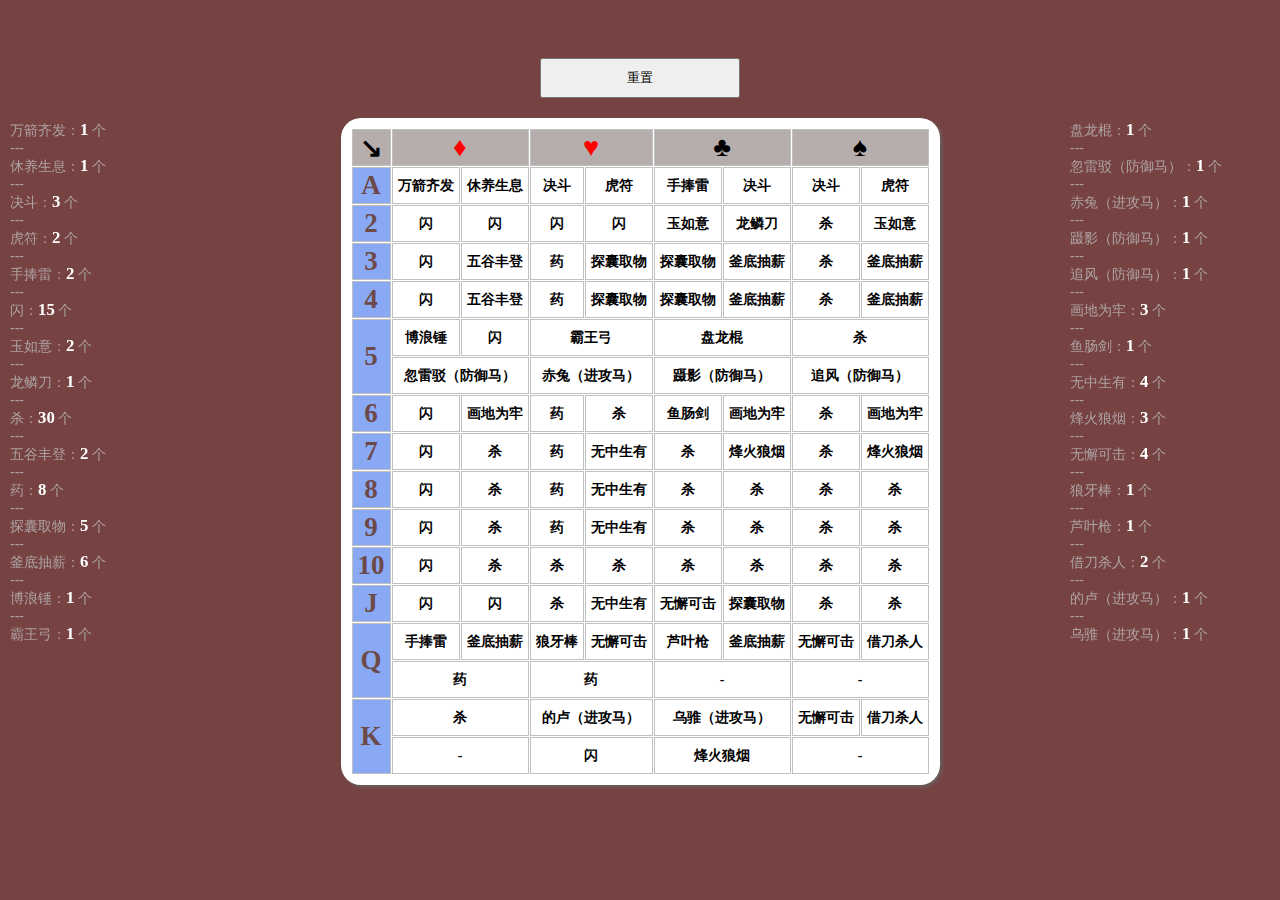
<file: Hero/Hero.html>
<!DOCTYPE html>
<html>
    <head>
        <meta charset="utf-8" />
        <title>英雄杀简易记牌器</title>
        <script src="./js/jquery-1.10.2.min.js"></script>
        <style>

            body {
                font-size: 18px;
                background-color: #764242;
            }

            .container {
                border-radius: 20px;
                box-shadow: 2px 2px 4px #676161;
                min-height: 200px;
                min-width: 200px;
                position: relative;
                top: 70px;
                margin: 0 auto;
                padding: 10px;
                background-color: #fff;
            }

            .th {
                font-size: 150%;
                background-color: #b6adad;
            }

            .lth {
                font-size: 150%;
                background-color: #8aa9f4;
                color: #6d4a4a;
            }

            .fangkuai, .hongtao {
                color: red;
            }

            .meihua, heitao {
                color: #000;
            }

            th, td {
                position: relative;
                border: 1px solid silver;
                margin: 0;
                padding: 0;
                text-align: center;
                height: 35px;
            }

            td {
                font-size: 14px;
                padding: 0 5px;
                font-weight: bold;
                cursor: pointer;
            }

            .selected {
                background-color: #00a9ba;
                color: #fff;
            }

            .reset {
                display: block;
                width: 200px;
                height: 40px;
                text-align: center;
                line-height: 20px;
                margin: 0 auto;
                position: relative;
                top: 50px;
            }

            .resultl {
                top: 120px;
                left: 10px;
                position: fixed;
                width: 200px;
                color: #aea2a2;
                font-size: 14px;
            }

            .resultr {
                top: 120px;
                right: 10px;
                position: fixed;
                width: 200px;
                color: #aea2a2;
                font-size: 14px;
            }

            .red {
                color: #fff;
                font-size: 120%;
            }

        </style>
    </head>

    <body>

        <div class="resultl"></div>

        <div class="resultr"></div>
        
        <button class="reset">重置</button>

        <table class="container" cellspacing="1" cellpadding="0">

            <tr>
                <th class="th">↘</th>
                <th class="th fangkuai" colspan="2">♦</th>
                <th class="th hongtao" colspan="2">♥</th>
                <th class="th meihua" colspan="2">♣</th>
                <th class="th heitao" colspan="2">♠</th>
            </tr>

            <tr>
                <td class="lth">A</td>
                <td>万箭齐发</td>
                <td>休养生息</td>
                <td>决斗</td>
                <td>虎符</td>
                <td>手捧雷</td>
                <td>决斗</td>
                <td>决斗</td>
                <td>虎符</td>
            </tr>

            <tr>
                <td class="lth">2</td>
                <td>闪</td>
                <td>闪</td>
                <td>闪</td>
                <td>闪</td>
                <td>玉如意</td>
                <td>龙鳞刀</td>
                <td>杀</td>
                <td>玉如意</td>
            </tr>

            <tr>
                <td class="lth">3</td>
                <td>闪</td>
                <td>五谷丰登</td>
                <td>药</td>
                <td>探囊取物</td>
                <td>探囊取物</td>
                <td>釜底抽薪</td>
                <td>杀</td>
                <td>釜底抽薪</td>
            </tr>

            <tr>
                <td class="lth">4</td>
                <td>闪</td>
                <td>五谷丰登</td>
                <td>药</td>
                <td>探囊取物</td>
                <td>探囊取物</td>
                <td>釜底抽薪</td>
                <td>杀</td>
                <td>釜底抽薪</td>
            </tr>
            
            <tr>
                <td class="lth" rowspan="2">5</td>
                <td>博浪锤</td>
                <td>闪</td>
                <td colspan="2">霸王弓</td>
                <td colspan="2">盘龙棍</td>
                <td colspan="2">杀</td>
            </tr>

            <tr>
                <td colspan="2">忽雷驳（防御马）</td>
                <td colspan="2">赤兔（进攻马）</td>
                <td colspan="2">蹑影（防御马）</td>
                <td colspan="2">追风（防御马）</td>
            </tr>

            <tr>
                <td class="lth">6</td>
                <td>闪</td>
                <td>画地为牢</td>
                <td>药</td>
                <td>杀</td>
                <td>鱼肠剑</td>
                <td>画地为牢</td>
                <td>杀</td>
                <td>画地为牢</td>
            </tr>

            <tr>
                <td class="lth">7</td>
                <td>闪</td>
                <td>杀</td>
                <td>药</td>
                <td>无中生有</td>
                <td>杀</td>
                <td>烽火狼烟</td>
                <td>杀</td>
                <td>烽火狼烟</td>
            </tr>

            <tr>
                <td class="lth">8</td>
                <td>闪</td>
                <td>杀</td>
                <td>药</td>
                <td>无中生有</td>
                <td>杀</td>
                <td>杀</td>
                <td>杀</td>
                <td>杀</td>
            </tr>

            <tr>
                <td class="lth">9</td>
                <td>闪</td>
                <td>杀</td>
                <td>药</td>
                <td>无中生有</td>
                <td>杀</td>
                <td>杀</td>
                <td>杀</td>
                <td>杀</td>
            </tr>

            <tr>
                <td class="lth">10</td>
                <td>闪</td>
                <td>杀</td>
                <td>杀</td>
                <td>杀</td>
                <td>杀</td>
                <td>杀</td>
                <td>杀</td>
                <td>杀</td>
            </tr>

            <tr>
                <td class="lth">J</td>
                <td>闪</td>
                <td>闪</td>
                <td>杀</td>
                <td>无中生有</td>
                <td>无懈可击</td>
                <td>探囊取物</td>
                <td>杀</td>
                <td>杀</td>
            </tr>

            <tr>
                <td class="lth" rowspan="2">Q</td>
                <td>手捧雷</td>
                <td>釜底抽薪</td>
                <td>狼牙棒</td>
                <td>无懈可击</td>
                <td>芦叶枪</td>
                <td>釜底抽薪</td>
                <td>无懈可击</td>
                <td>借刀杀人</td>
            </tr>

            <tr>
                <td colspan="2">药</td>
                <td colspan="2">药</td>
                <td class="none" colspan="2">-</td>
                <td class="none" colspan="2">-</td>
            </tr>

            <tr>
                <td class="lth" rowspan="2">K</td>
                <td colspan="2">杀</td>
                <td colspan="2">的卢（进攻马）</td>
                <td colspan="2">乌骓（进攻马）</td>
                <td>无懈可击</td>
                <td>借刀杀人</td>
            </tr>

            <tr>
                <td class="none" colspan="2">-</td>
                <td colspan="2">闪</td>
                <td colspan="2">烽火狼烟</td>
                <td class="none" colspan="2">-</td>
            </tr>

        </table>

        <script>

            function calculate () {

                var tds = $( 'td' );
                var results = {
                    all: {},
                    selected: {}
                };

                tds.each( function () {

                    var thisTd = $( this );
                    if ( thisTd.hasClass( 'lth' ) 
                        || thisTd.hasClass( 'none' ) )
                        return;
                    var text = thisTd.text();

                    !results.all[ text ]
                        ? ( results.all[ text ] = 1 )
                        : results.all[ text ] ++;

                    if ( results.selected[ text ] == undefined )
                        results.selected[ text ] = 0;

                    if ( thisTd.hasClass( 'selected' ) )
                        results.selected[ text ] ++;

                } );

                // display
                var outl = [ ], outr = [ ], countr = 0;;
                for (var key in results.all) {

                    countr ++;
                    var handler = countr > 15
                        ? outr
                        : outl;
                    handler.push( 
                        key + '：<strong class="red">' 
                            + ( results.all[ key ] - results.selected[ key ] ) 
                            + '</strong> 个'
                     );

                }

                $( '.resultl' ).html( outl.join( '<br />---<br />' ) );
                $( '.resultr' ).html( outr.join( '<br />---<br />' ) );

            }

            calculate();

            $( '.container' )
                .delegate( 'td', 'click', function () {
                    var me = $( this );

                    if ( me.hasClass( 'lth' )
                        || me.hasClass( 'none' ) )
                        return;

                    var cls = 'selected';
                    me.hasClass( cls )
                        ? me.removeClass( cls )
                        : me.addClass( cls );

                    calculate();

                } );

            $( '.reset' ).click( function () {

                $( 'td' ).removeClass( 'selected' );
                calculate();

            } );

        </script>
    </body>
</html>
</file>
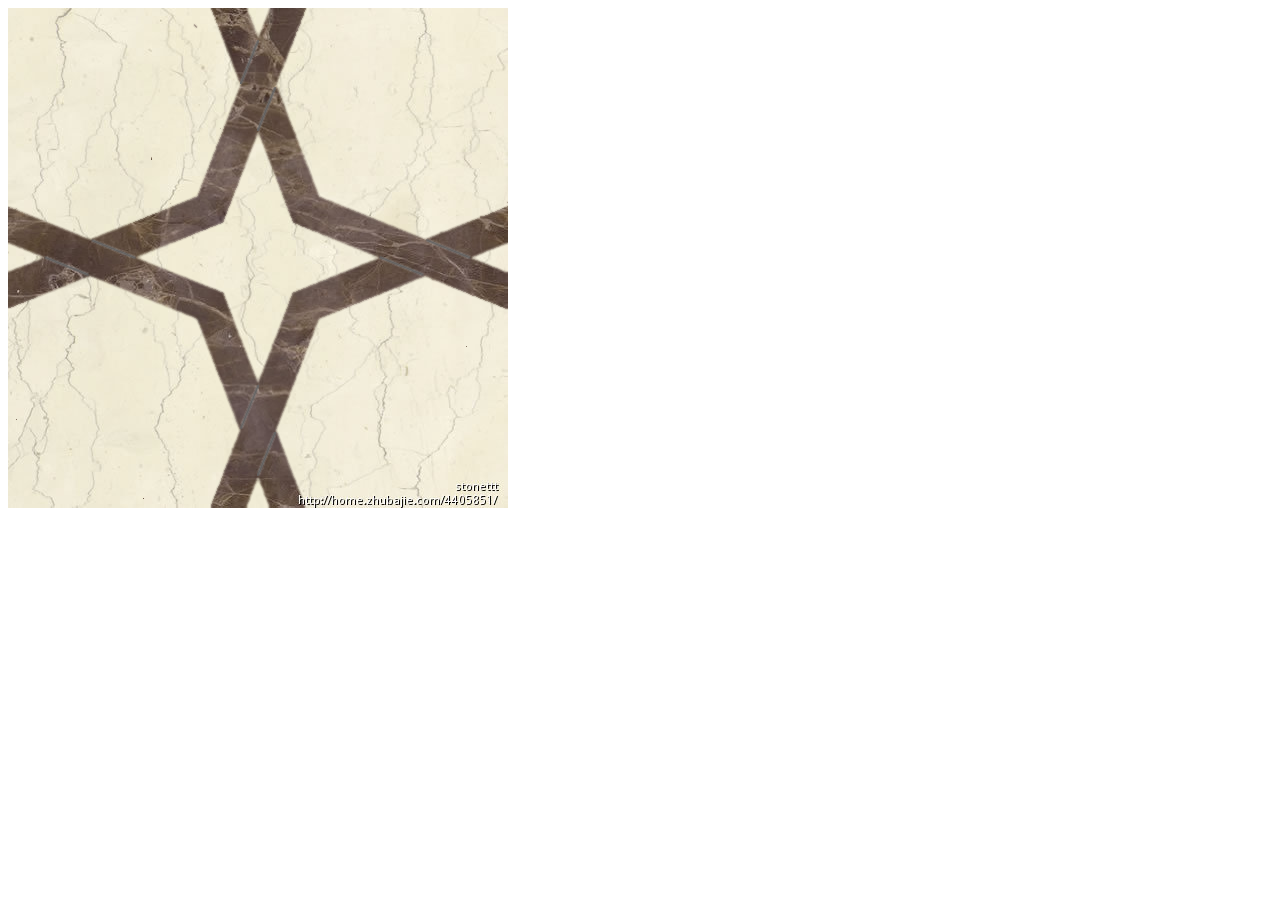
<file: Picturehollowout/4x.html>
<!DOCTYPE html>
<html>
	<head>
		<meta charset="utf-8" />
		<title>图片镂空 - 两张图片</title>
		<!-- 设置参数 -->
		<script>
			(function() {
				// 背景纹理图
				window.BACKGROUND = 'img/huge512a102039dde.jpg';
				// 线条纹理图
				window.LINE       = 'img/huge512a0f516c4d8.jpg';

				/-----------------------下方一般不改------------------------/

				// 镂空模板
				window.HOLLOW     = 'img/for4x.png';

				// 图片宽高
				window.height     = 500;// 高
				window.width      = 500;// 宽
			})();
		</script>
	</head>
	
	<body>
		<style>
		/*
			针对Chrome浏览器可以采用这种简单方式
		 */
		.boxparent {
			/* 在这里设置大背景图 */
			background: url(huge5129041299a15.jpg);
			width: 500px;
			height: 500px;
		}
		.box{
			/* 在这里设置线条背景图 */
			background: url(huge51290414d28f8.jpg);
			-webkit-mask: url(mask.png);
			width: 500px;
			height: 500px;
		}
		.stage {
			/*width: 500px;
			height: 500px;*/
		}
		.stage_mask {
			display: none;
		}
		.canvas_container {
			position: relative;
		}
		.canvas_container canvas {
			position: absolute;
			top: 0;
			left: 0;
		}
		.grayege {
			position: absolute;
			top: 0;
			left: 0;
			z-index: 1000;
			width: 500px;
			height: 500px;
			background: url(img/for4x-line.png);
			display: none;
		}
		</style>
		<!-- Chrome 浏览器的特殊方法
		<div class="boxparent" id="boxparent">
			<div class="box" id="box"></div>
		</div>
		-->
		<div id="canvasContainer" class="canvas_container">
			<!-- 针对支持html5的方法，使用canvas -->
			<canvas id="stage" class="stage"></canvas>
			<!-- 辅助画布 -->
			<canvas id="stageMask" class="stage_mask"></canvas>
			<canvas id="stageLine" class="stage_line"></canvas>
			<!-- 八个小线条 -->
			<div id="grayege" class="grayege"></div>
		</div>
		<!-- 处理函数 -->
		<script>
			(function() {
				var canvas  = document.getElementById('stage');
				var context = canvas.getContext('2d');

				var canvasMask  = document.getElementById('stageMask');
				var contextMask = canvasMask.getContext('2d');

				var canvasLine  = document.getElementById('stageLine');
				var contextLine = canvasLine.getContext('2d');

				// 设置宽高
				canvas.setAttribute('width', width);
				canvas.setAttribute('height', height);

				canvasMask.setAttribute('width', width);
				canvasMask.setAttribute('height', height);

				canvasLine.setAttribute('width', width);
				canvasLine.setAttribute('height', height);

				var canvasContainer 
					= document.getElementById('canvasContainer');
				canvasContainer.style.width  = width + 'px';
				canvasContainer.style.height = height + 'px';

				var maskF   = false
					backF   = false
					lineF   = false;

				// 镂空模板
				var maskImg = new Image();
				// 背景图
				var backImg = new Image();
				// 线图
				var lineImg = new Image();

				maskImg.onload = function() {
					maskF   = true;
				};

				backImg.onload = function() {
					backF   = true;
				};

				lineImg.onload = function() {
					lineF   = true;
				};

				maskImg.src = HOLLOW;
				backImg.src = BACKGROUND;
				lineImg.src = LINE;

				var timer   = window.setInterval(function(){
					maskF 
						&& backF 
						&& lineF 
						&& goNext();
				}, 50);

				function goNext() {
					// 清除timer
					window.clearInterval(timer);
					// 画背景图
					context.drawImage(backImg, 0, 0);
					// 画模板
					contextMask.drawImage(maskImg, 0, 0);
					// 画线图
					contextLine.drawImage(lineImg, 0, 0);

					// var imgDataBack 
					// 	= context.getImageData(0, 0, canvas.width, canvas.height);
					var imgDataMask
						= contextMask.getImageData(0, 0, canvasMask.width, canvasMask.height);
					var imgDataLine
						= contextLine.getImageData(0, 0, canvasLine.width, canvasLine.height);

					for (var i = 0; i < imgDataMask.data.length; i += 4) {
						// imgDataMask.data[i + 3] != 0
						// 	&& (imgDataBack.data[i]     = imgDataLine.data[i])
						// 	&& (imgDataBack.data[i + 1] = imgDataLine.data[i + 1])
						// 	&& (imgDataBack.data[i + 2] = imgDataLine.data[i + 2])
						// 	&& (imgDataBack.data[i + 3] = imgDataMask.data[i + 3]);
						imgDataLine.data[i + 3] = imgDataMask.data[i + 3];
					}
					contextLine.putImageData(imgDataLine, 0, 0);
					// 画边线
					document.getElementById('grayege').style.display = 'block';
				};
			})();
		</script>
	</body>
</html>
</file>
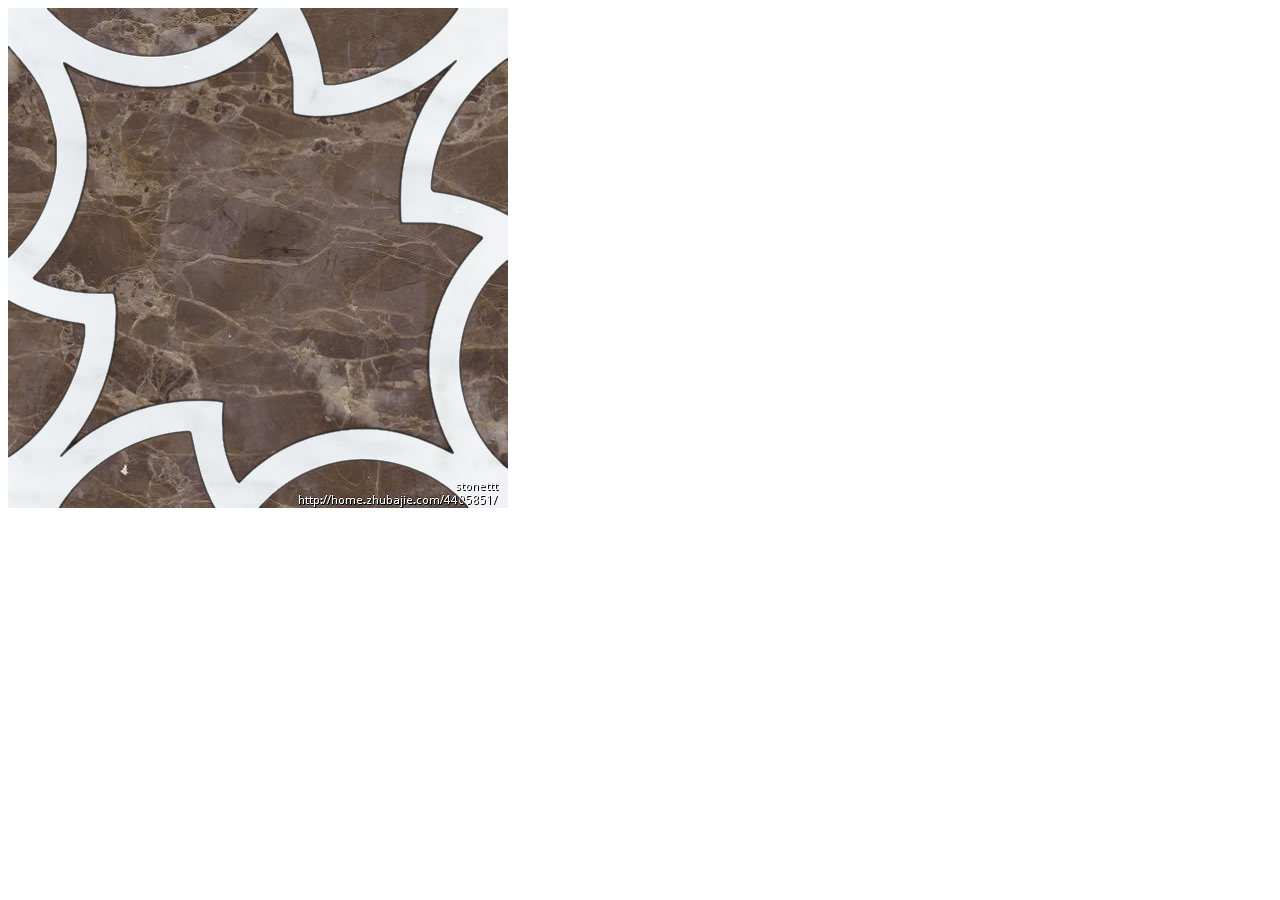
<file: Picturehollowout/flower.html>
<!DOCTYPE html>
<html>
	<head>
		<meta charset="utf-8" />
		<title>图片镂空 - 两张图片</title>
		<!-- 设置参数 -->
		<script>
			(function() {
				// 背景纹理图 
				window.BACKGROUND = 'img/huge512a0f516c4d8.jpg';
				// 线条纹理图   
				window.LINE       = 'img/huge512a0f533409f.jpg';

				/-----------------------下方一般不改------------------------/

				// 镂空模板
				window.HOLLOW     = 'img/grayline.png';

				// 图片宽高
				window.height     = 500;// 高
				window.width      = 500;// 宽
			})();
		</script>
	</head>
	
	<body>
		<style>
		/*
			针对Chrome浏览器可以采用这种简单方式
		 */
		.boxparent {
			/* 在这里设置大背景图 */
			background: url(huge5129041299a15.jpg);
			width: 500px;
			height: 500px;
		}
		.box{
			/* 在这里设置线条背景图 */
			background: url(huge51290414d28f8.jpg);
			-webkit-mask: url(mask.png);
			width: 500px;
			height: 500px;
		}
		.stage {
			/*width: 500px;
			height: 500px;*/
		}
		.stage_mask {
			display: none;
		}
		.canvas_container {
			position: relative;
		}
		.canvas_container canvas {
			position: absolute;
			top: 0;
			left: 0;
		}
		</style>
		<!-- Chrome 浏览器的特殊方法
		<div class="boxparent" id="boxparent">
			<div class="box" id="box"></div>
		</div>
		-->
		<div id="canvasContainer" class="canvas_container">
			<!-- 针对支持html5的方法，使用canvas -->
			<canvas id="stage" class="stage"></canvas>
			<!-- 辅助画布 -->
			<canvas id="stageMask" class="stage_mask"></canvas>
			<canvas id="stageLine" class="stage_line"></canvas>
			<canvas id="stageGap" class="stage_gap"></canvas>
		</div>
		<!-- 处理函数 -->
		<script>
			(function() {
				var canvas  = document.getElementById('stage');
				var context = canvas.getContext('2d');

				var canvasMask  = document.getElementById('stageMask');
				var contextMask = canvasMask.getContext('2d');

				var canvasLine  = document.getElementById('stageLine');
				var contextLine = canvasLine.getContext('2d');

				var canvasGap  = document.getElementById('stageGap');
				var contextGap = canvasGap.getContext('2d');

				// 设置宽高
				canvas.setAttribute('width', width);
				canvas.setAttribute('height', height);

				canvasMask.setAttribute('width', width);
				canvasMask.setAttribute('height', height);

				canvasLine.setAttribute('width', width);
				canvasLine.setAttribute('height', height);

				canvasGap.setAttribute('width', width);
				canvasGap.setAttribute('height', height);

				var canvasContainer 
					= document.getElementById('canvasContainer');
				canvasContainer.style.width  = width + 'px';
				canvasContainer.style.height = height + 'px';

				var maskF   = false
					backF   = false
					lineF   = false
					gapF    = false;

				// 镂空模板
				var maskImg = new Image();
				// 背景图
				var backImg = new Image();
				// 线图
				var lineImg = new Image();
				// 线
				var gapImg  = new Image();

				maskImg.onload = function() {
					maskF   = true;
				};

				backImg.onload = function() {
					backF   = true;
				};

				lineImg.onload = function() {
					lineF   = true;
				};

				gapImg.onload = function() {
					gapF    = true;
				};

				maskImg.src = HOLLOW;
				backImg.src = BACKGROUND;
				lineImg.src = LINE;
				// gapImg.src  = GAP;

				var timer   = window.setInterval(function(){
					maskF 
						&& backF 
						&& lineF 
						// && gapF
						&& goNext();
				}, 50);

				function goNext() {
					// 清除timer
					window.clearInterval(timer);
					// 画背景图
					context.drawImage(backImg, 0, 0);
					// 画模板
					contextMask.drawImage(maskImg, 0, 0);
					// 画线图
					contextLine.drawImage(lineImg, 0, 0);
					// 画线
					// contextGap.drawImage(gapImg, 0, 0);

					var imgDataBack 
						= context.getImageData(0, 0, canvas.width, canvas.height);
					var imgDataMask
						= contextMask.getImageData(0, 0, canvasMask.width, canvasMask.height);
					var imgDataLine
						= contextLine.getImageData(0, 0, canvasLine.width, canvasLine.height);

					for (var i = 0; i < imgDataMask.data.length; i += 4) {
						// imgDataMask.data[i + 3] != 0
						// 	&& (imgDataBack.data[i]     = imgDataLine.data[i])
						// 	&& (imgDataBack.data[i + 1] = imgDataLine.data[i + 1])
						// 	&& (imgDataBack.data[i + 2] = imgDataLine.data[i + 2])
						// 	&& (imgDataBack.data[i + 3] = imgDataMask.data[i + 3]);
						imgDataLine.data[i + 3] = imgDataMask.data[i + 3];
						var p = 255;
						// // 画边线
						imgDataMask.data[i] < p
							&& imgDataMask.data[i + 1] < p
							&& imgDataMask.data[i + 2] < p
							&& imgDataMask.data[i + 3] != 0
							&& (imgDataLine.data[i] = imgDataMask.data[i])
							&& (imgDataLine.data[i + 1] = imgDataMask.data[i + 1])
							&& (imgDataLine.data[i + 2] = imgDataMask.data[i + 2])
							&& (imgDataLine.data[i + 3] = imgDataMask.data[i + 3]);
					}
					contextLine.putImageData(imgDataLine, 0, 0);
				};
			})();
		</script>
	</body>
</html>
</file>
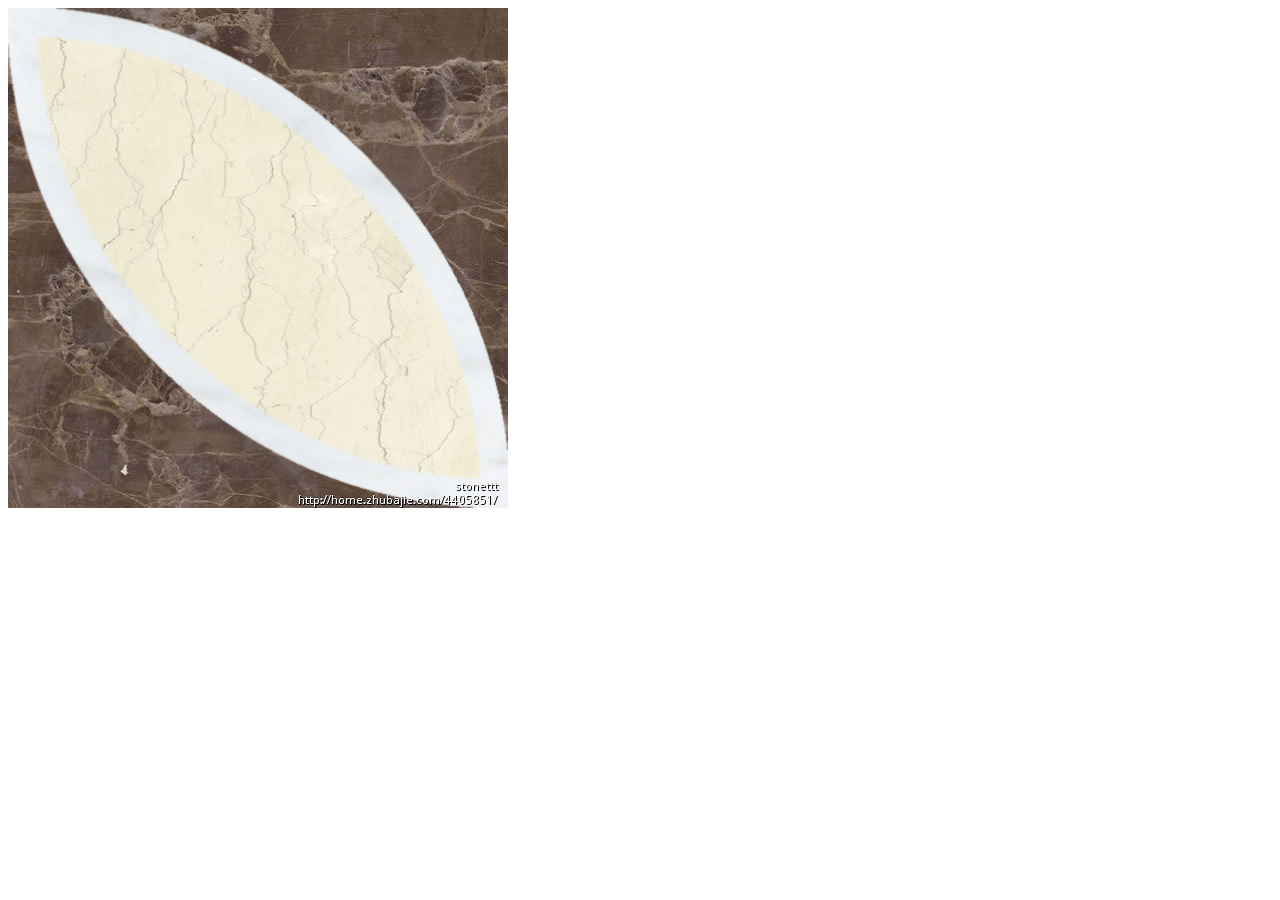
<file: Picturehollowout/three.html>
<!DOCTYPE html>
<html>
	<head>
		<meta charset="utf-8" />
		<title>图片镂空 - 两张图片</title>
		<!-- 设置参数 -->
		<script>
			(function() {
				// 在这里修改背景图片
				// 背景纹理图
				window.BACKGROUND = 'img/huge512a0f516c4d8.jpg';
				// 白条
				window.FFFLINE    = 'img/huge512a1021ee8df.jpg';
				// 中间区域
				window.AREA       = 'img/huge512a102039dde.jpg';

				/-----------------------下方一般不改------------------------/

				// 镂空模板
				window.HOLLOW     = 'img/shan41.png';
				window.HOLLOW2    = 'img/shan42.png';

				// 图片宽高
				window.height     = 500;// 高
				window.width      = 500;// 宽
			})();
		</script>
	</head>
	
	<body>
		<style>
		/*
			针对Chrome浏览器可以采用这种简单方式
		 */
		.boxparent {
			/* 在这里设置大背景图 */
			background: url(huge5129041299a15.jpg);
			width: 500px;
			height: 500px;
		}
		.box{
			/* 在这里设置线条背景图 */
			background: url(huge51290414d28f8.jpg);
			-webkit-mask: url(mask.png);
			width: 500px;
			height: 500px;
		}
		.stage {
			/*width: 500px;
			height: 500px;*/
		}
		.stage_mask, .stage_mask2 {
			display: none;
		}
		.canvas_container {
			position: relative;
		}
		.canvas_container canvas {
			position: absolute;
			top: 0;
			left: 0;
		}
		</style>
		<!-- Chrome 浏览器的特殊方法
		<div class="boxparent" id="boxparent">
			<div class="box" id="box"></div>
		</div>
		-->
		<div id="canvasContainer" class="canvas_container">
			<!-- 针对支持html5的方法，使用canvas -->
			<canvas id="stageBack" class="stage_back"></canvas>
			<!-- 辅助画布 -->
			<canvas id="stageMask" class="stage_mask"></canvas>
			<canvas id="stageMask2" class="stage_mask2"></canvas>

			<canvas id="stageFFF" class="stage_fff"></canvas>
			<canvas id="stageAREA" class="stage_area"></canvas>
		</div>
		<!-- 处理函数 -->
		<script>
			(function() {
				var canvasBack  = document.getElementById('stageBack');
				var contextBack = canvasBack.getContext('2d');

				var canvasMask  = document.getElementById('stageMask');
				var contextMask = canvasMask.getContext('2d');

				var canvasMask2  = document.getElementById('stageMask2');
				var contextMask2 = canvasMask2.getContext('2d');

				var canvasFFF  = document.getElementById('stageFFF');
				var contextFFF = canvasFFF.getContext('2d');

				var canvasAREA  = document.getElementById('stageAREA');
				var contextAREA = canvasAREA.getContext('2d');

				// 设置宽高
				canvasBack.setAttribute('width', width);
				canvasBack.setAttribute('height', height);

				canvasMask.setAttribute('width', width);
				canvasMask.setAttribute('height', height);
				canvasMask2.setAttribute('width', width);
				canvasMask2.setAttribute('height', height);

				canvasFFF.setAttribute('width', width);
				canvasFFF.setAttribute('height', height);

				canvasAREA.setAttribute('width', width);
				canvasAREA.setAttribute('height', height);

				var canvasContainer 
					= document.getElementById('canvasContainer');
				canvasContainer.style.width  = width + 'px';
				canvasContainer.style.height = height + 'px';

				var maskF   = false,
					maskF2  = false,
					backF   = false,
					fffF    = false,
					areaF   = false;

				// 镂空模板
				var maskImg  = new Image();
				var maskImg2 = new Image();
				// 背景图
				var backImg = new Image();
				// 线图
				var fffImg  = new Image();
				var areaImg = new Image();

				maskImg.onload = function() {
					maskF   = true;
				};

				maskImg2.onload = function() {
					maskF2   = true;
				};

				backImg.onload = function() {
					backF   = true;
				};

				fffImg.onload = function() {
					fffF   = true;
				};

				areaImg.onload = function() {
					areaF   = true;
				};

				maskImg.src = HOLLOW;
				maskImg2.src = HOLLOW2;
				backImg.src = BACKGROUND;
				fffImg.src  = FFFLINE;
				areaImg.src = AREA;

				var timer   = window.setInterval(function(){
					maskF 
						&& maskF2
						&& backF 
						&& fffF 
						&& areaF
						&& goNext();
				}, 50);

				function goNext() {
					// 清除timer
					window.clearInterval(timer);
					// 画背景图
					contextBack.drawImage(backImg, 0, 0);
					// 画模板
					contextMask.drawImage(maskImg, 0, 0);
					contextMask2.drawImage(maskImg2, 0, 0);
					// 画线图
					contextFFF.drawImage(fffImg, 0, 0);
					contextAREA.drawImage(areaImg, 0, 0);

					var imgDataBack 
						= contextBack.getImageData(0, 0, canvasBack.width, canvasBack.height);
					var imgDataMask
						= contextMask.getImageData(0, 0, canvasMask.width, canvasMask.height);
					var imgDataMask2
						= contextMask2.getImageData(0, 0, canvasMask2.width, canvasMask2.height);
					var imgDataFFF
						= contextFFF.getImageData(0, 0, canvasFFF.width, canvasFFF.height);
					var imgDataArea
						= contextAREA.getImageData(0, 0, canvasAREA.width, canvasAREA.height);

					for (var i = 0; i < imgDataMask.data.length; i += 4) {
						// imgDataMask.data[i + 3] != 0
						// 	&& (imgDataBack.data[i]     = imgDataLine.data[i])
						// 	&& (imgDataBack.data[i + 1] = imgDataLine.data[i + 1])
						// 	&& (imgDataBack.data[i + 2] = imgDataLine.data[i + 2])
						// 	&& (imgDataBack.data[i + 3] = imgDataMask.data[i + 3]);
						// imgDataLine.data[i + 3] = imgDataMask.data[i + 3];
						// 半透明
						// imgDataMask.data[i + 3] < 255  
						// 	&& imgDataMask.data[i + 3] > 0
						// 	&& (imgDataBack.data[i + 3] = imgDataMask.data[i + 3]);
						// 纯黑色
						// imgDataMask.data[i] == 0 && imgDataMask.data[i + 1] == 0 && imgDataMask.data[i + 2] == 0
						// 	&& imgDataMask.data[i + 3] == 255
						// 	&& (function() {
						// 		imgDataBack.data[i] = imgDataFFF.data[i];
						// 		imgDataBack.data[i + 1] = imgDataFFF.data[i + 1];
						// 		imgDataBack.data[i + 2] = imgDataFFF.data[i + 2];
						// 		imgDataBack.data[i + 3] = imgDataFFF.data[i + 3];
						// 	})();
						// imgDataMask.data[i] == 255 && imgDataMask.data[i + 1] == 255 && imgDataMask.data[i + 2] == 255
						// 	&& imgDataMask.data[i + 3] == 255
						// 	&& (function() {
						// 		imgDataBack.data[i] = imgDataArea.data[i];
						// 		imgDataBack.data[i + 1] = imgDataArea.data[i + 1];
						// 		imgDataBack.data[i + 2] = imgDataArea.data[i + 2];
						// 		imgDataBack.data[i + 3] = imgDataArea.data[i + 3];
						// 	})();
						imgDataFFF.data[i + 3] = imgDataMask.data[i + 3];
					}
					contextFFF.putImageData(imgDataFFF, 0, 0);
					for (var i = 0; i < imgDataMask2.data.length; i += 4) {
						imgDataArea.data[i + 3] = imgDataMask2.data[i + 3];
					}
					contextAREA.putImageData(imgDataArea, 0, 0);
				};
			})();
		</script>
	</body>
</html>
</file>
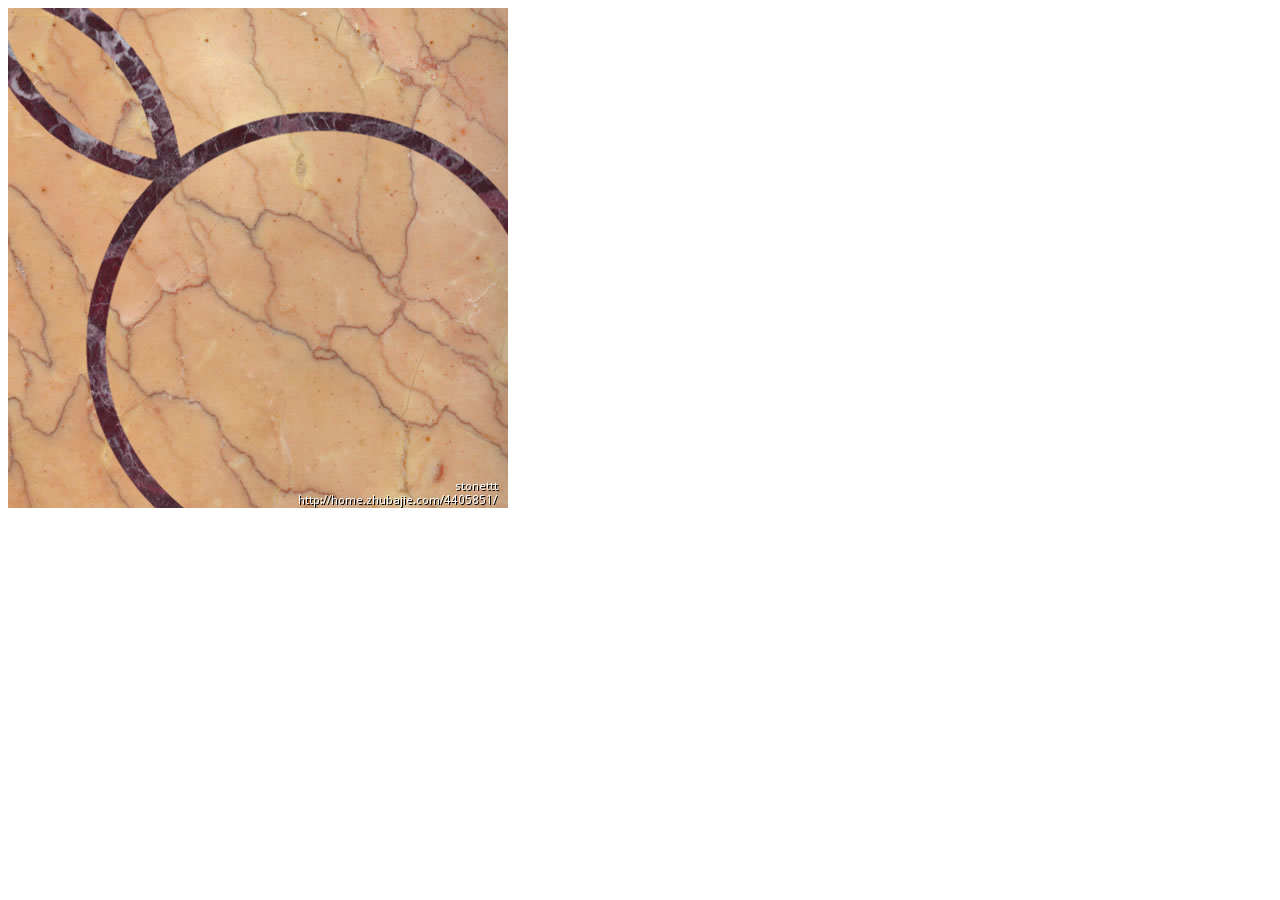
<file: Picturehollowout/twoimg.html>
<!DOCTYPE html>
<html>
	<head>
		<meta charset="utf-8" />
		<title>图片镂空 - 两张图片</title>
		<!-- 设置参数 -->
		<script>
			(function() {
				// 背景纹理图
				window.BACKGROUND = 'img/back.jpg';
				// 线条纹理图
				window.LINE       = 'img/line.jpg';

				/-----------------------下方一般不改------------------------/

				// 镂空模板
				window.HOLLOW     = 'img/mask.png';

				// 图片宽高
				window.height     = 500;// 高
				window.width      = 500;// 宽
			})();
		</script>
	</head>
	
	<body>
		<style>
		/*
			针对Chrome浏览器可以采用这种简单方式
		 */
		.boxparent {
			/* 在这里设置大背景图 */
			background: url(huge5129041299a15.jpg);
			width: 500px;
			height: 500px;
		}
		.box{
			/* 在这里设置线条背景图 */
			background: url(huge51290414d28f8.jpg);
			-webkit-mask: url(mask.png);
			width: 500px;
			height: 500px;
		}
		.stage {
			/*width: 500px;
			height: 500px;*/
		}
		.stage_mask {
			display: none;
		}
		.canvas_container {
			position: relative;
		}
		.canvas_container canvas {
			position: absolute;
			top: 0;
			left: 0;
		}
		</style>
		<!-- Chrome 浏览器的特殊方法
		<div class="boxparent" id="boxparent">
			<div class="box" id="box"></div>
		</div>
		-->
		<div id="canvasContainer" class="canvas_container">
			<!-- 针对支持html5的方法，使用canvas -->
			<canvas id="stage" class="stage"></canvas>
			<!-- 辅助画布 -->
			<canvas id="stageMask" class="stage_mask"></canvas>
			<canvas id="stageLine" class="stage_line"></canvas>
		</div>
		<!-- 处理函数 -->
		<script>
			(function() {
				var canvas  = document.getElementById('stage');
				var context = canvas.getContext('2d');

				var canvasMask  = document.getElementById('stageMask');
				var contextMask = canvasMask.getContext('2d');

				var canvasLine  = document.getElementById('stageLine');
				var contextLine = canvasLine.getContext('2d');

				// 设置宽高
				canvas.setAttribute('width', width);
				canvas.setAttribute('height', height);

				canvasMask.setAttribute('width', width);
				canvasMask.setAttribute('height', height);

				canvasLine.setAttribute('width', width);
				canvasLine.setAttribute('height', height);

				var canvasContainer 
					= document.getElementById('canvasContainer');
				canvasContainer.style.width  = width + 'px';
				canvasContainer.style.height = height + 'px';

				var maskF   = false
					backF   = false
					lineF   = false;

				// 镂空模板
				var maskImg = new Image();
				// 背景图
				var backImg = new Image();
				// 线图
				var lineImg = new Image();

				maskImg.onload = function() {
					maskF   = true;
				};

				backImg.onload = function() {
					backF   = true;
				};

				lineImg.onload = function() {
					lineF   = true;
				};

				maskImg.src = HOLLOW;
				backImg.src = BACKGROUND;
				lineImg.src = LINE;

				var timer   = window.setInterval(function(){
					maskF 
						&& backF 
						&& lineF 
						&& goNext();
				}, 50);

				function goNext() {
					// 清除timer
					window.clearInterval(timer);
					// 画背景图
					context.drawImage(backImg, 0, 0);
					// 画模板
					contextMask.drawImage(maskImg, 0, 0);
					// 画线图
					contextLine.drawImage(lineImg, 0, 0);

					// var imgDataBack 
					// 	= context.getImageData(0, 0, canvas.width, canvas.height);
					var imgDataMask
						= contextMask.getImageData(0, 0, canvasMask.width, canvasMask.height);
					var imgDataLine
						= contextLine.getImageData(0, 0, canvasLine.width, canvasLine.height);

					for (var i = 0; i < imgDataMask.data.length; i += 4) {
						// imgDataMask.data[i + 3] != 0
						// 	&& (imgDataBack.data[i]     = imgDataLine.data[i])
						// 	&& (imgDataBack.data[i + 1] = imgDataLine.data[i + 1])
						// 	&& (imgDataBack.data[i + 2] = imgDataLine.data[i + 2])
						// 	&& (imgDataBack.data[i + 3] = imgDataMask.data[i + 3]);
						imgDataLine.data[i + 3] = imgDataMask.data[i + 3];
					}
					contextLine.putImageData(imgDataLine, 0, 0);
				};
			})();
		</script>
	</body>
</html>
</file>
